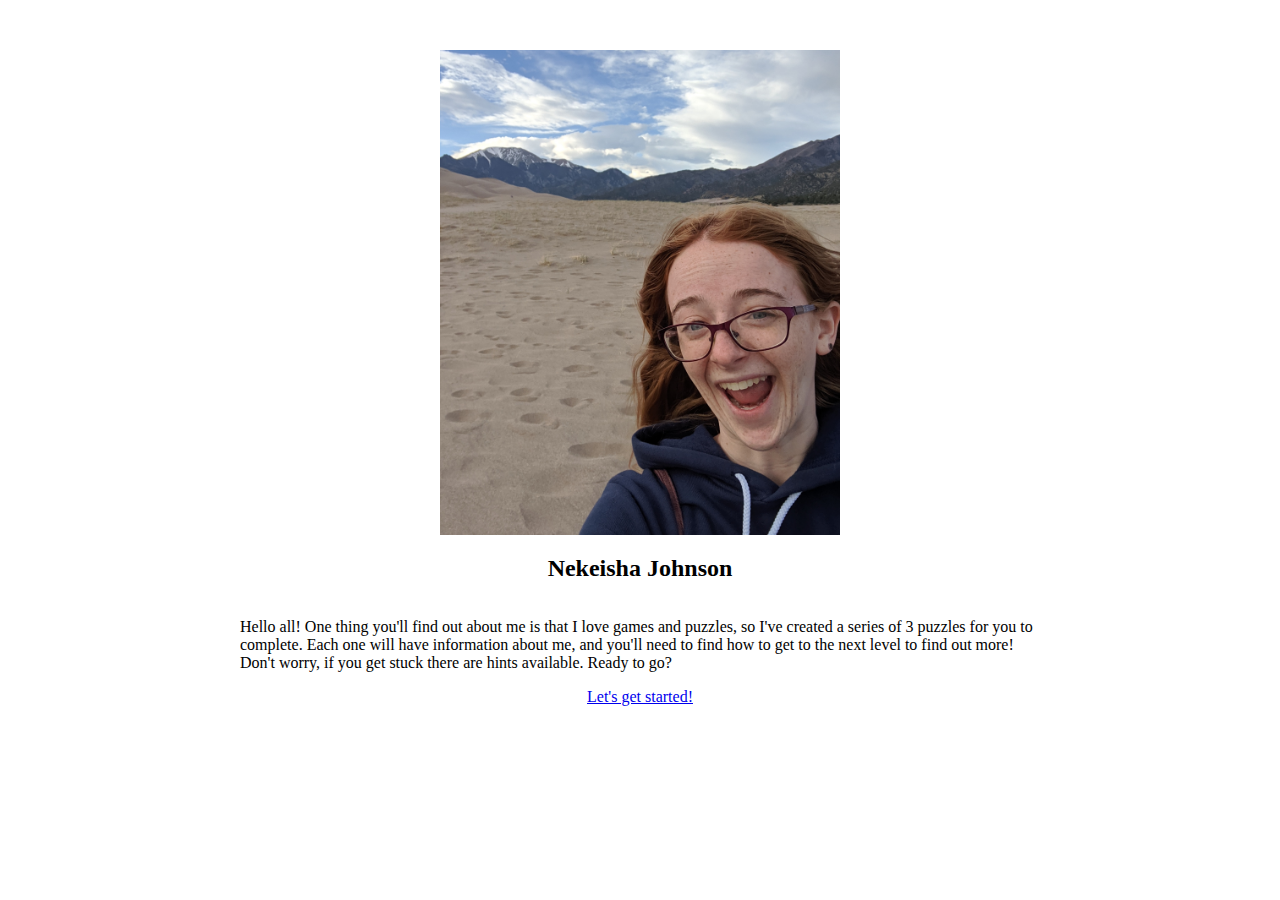
<file: index.html>
<html>
    <head>
        <title>
            Digital Autobiography
        </title>
        <link rel="stylesheet" type="text/css" href="styles.css" />
    </head>
    <body>
        <img style="width: 400px" src="me.jpg" alt="">
        <h2>Nekeisha Johnson</h2>
        <p>Hello all! One thing you'll find out about me is that I love games and puzzles, so I've created a series of 3 puzzles for you to complete. Each one will have information about me, and you'll need to find how to get to the next level to find out more! Don't worry, if you get stuck there are hints available. Ready to go?</p>
        <a href="begin.html">Let's get started!</a>
    </body>
</html>
</file>
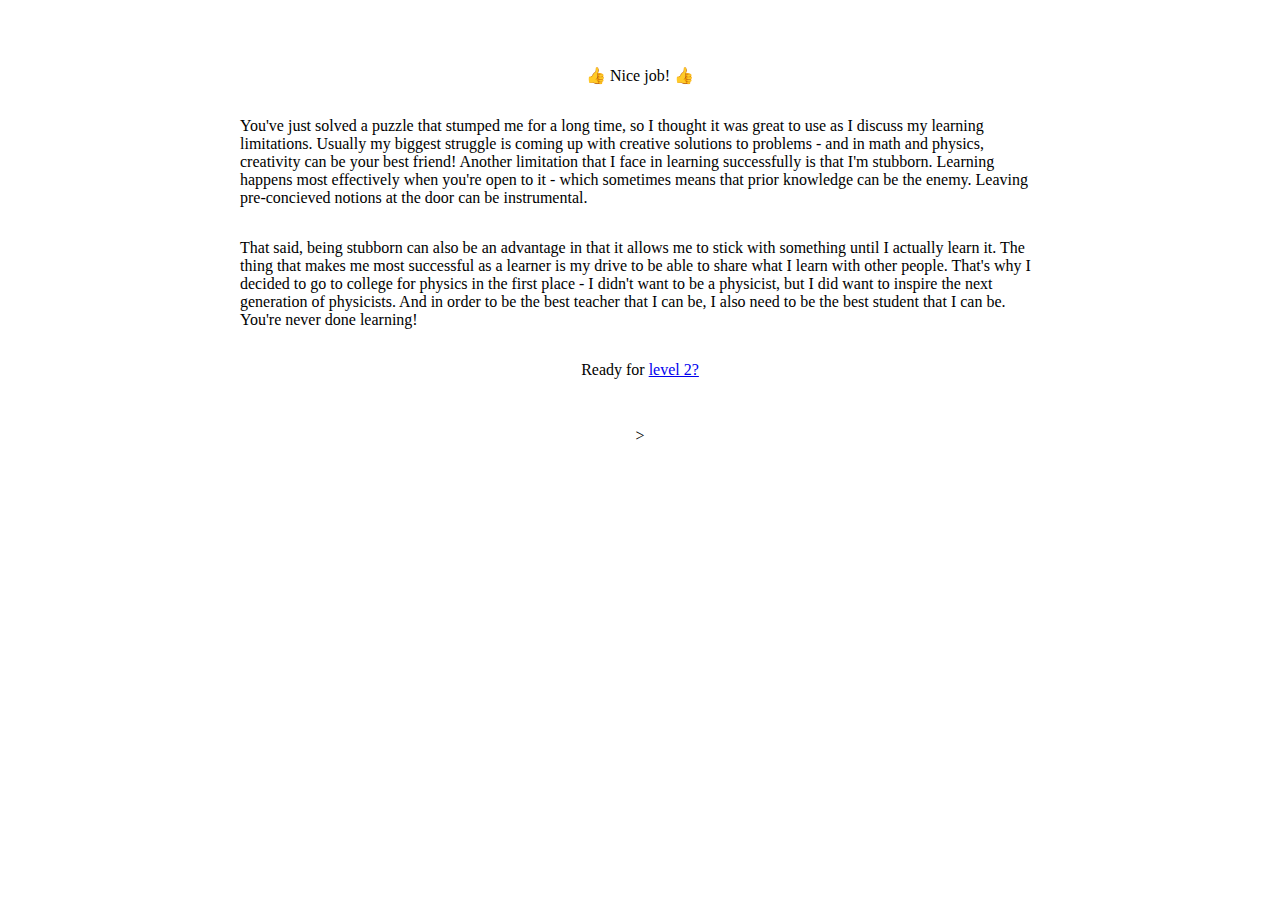
<file: feather.html>
<html>
    <head>
        <title>
            level 1
        </title>
        <link rel="stylesheet" type="text/css" href="styles.css" />
    </head>
    <body>
        <p>&#128077; Nice job! &#128077;</p> 
        <p>You've just solved a puzzle that stumped me for a long time, so I thought it was great to use as I discuss my learning limitations. Usually my biggest struggle is coming up with creative solutions to problems - and in math and physics, creativity can be your best friend! Another limitation that I face in learning successfully is that I'm stubborn. Learning happens most effectively when you're open to it - which sometimes means that prior knowledge can be the enemy. Leaving pre-concieved notions at the door can be instrumental.</p>
        <p>That said, being stubborn can also be an advantage in that it allows me to stick with something until I actually learn it. The thing that makes me most successful as a learner is my drive to be able to share what I learn with other people. That's why I decided to go to college for physics in the first place - I didn't want to be a physicist, but I did want to inspire the next generation of physicists. And in order to be the best teacher that I can be, I also need to be the best student that I can be. You're never done learning!</p>
        <p>Ready for <a href="puzzle02.html">level 2?</a></p>
    </p>>
    </body>
</html>
</file>
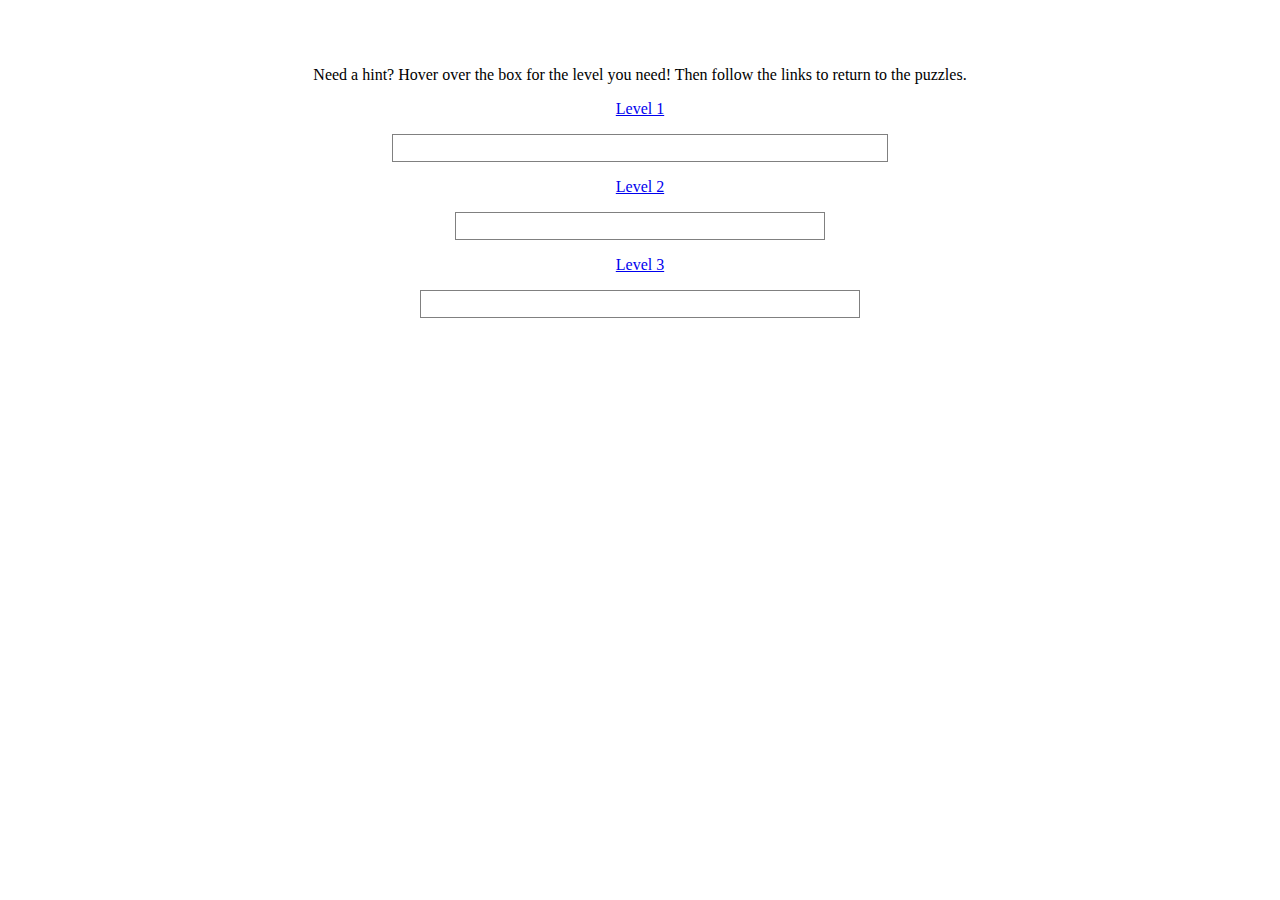
<file: hints.html>
<html>
    <head>
        <title>
            Hints
        </title>
        <link rel="stylesheet" type="text/css" href="styles.css" />
    </head>
    <body>
        <p>Need a hint? Hover over the box for the level you need! Then follow the links to return to the puzzles.</p>
        <a href="level01.html">Level 1</a> <p class="hint">Why don't you try highlighting the page or using Ctrl+A (Cmd+A on Mac)?</p> 
        <a href="puzzle02.html">Level 2</a> <p class="hint">If it's too hard to hear use this: --.. . .-. --- .-.-.- .... - -- .-..</p>
        <a href="thirdone.html">Level 3</a> <p class="hint">Weird, what do those capital letters spell out? (start with Vermont!)</p>
    </body>
</html>
</file>
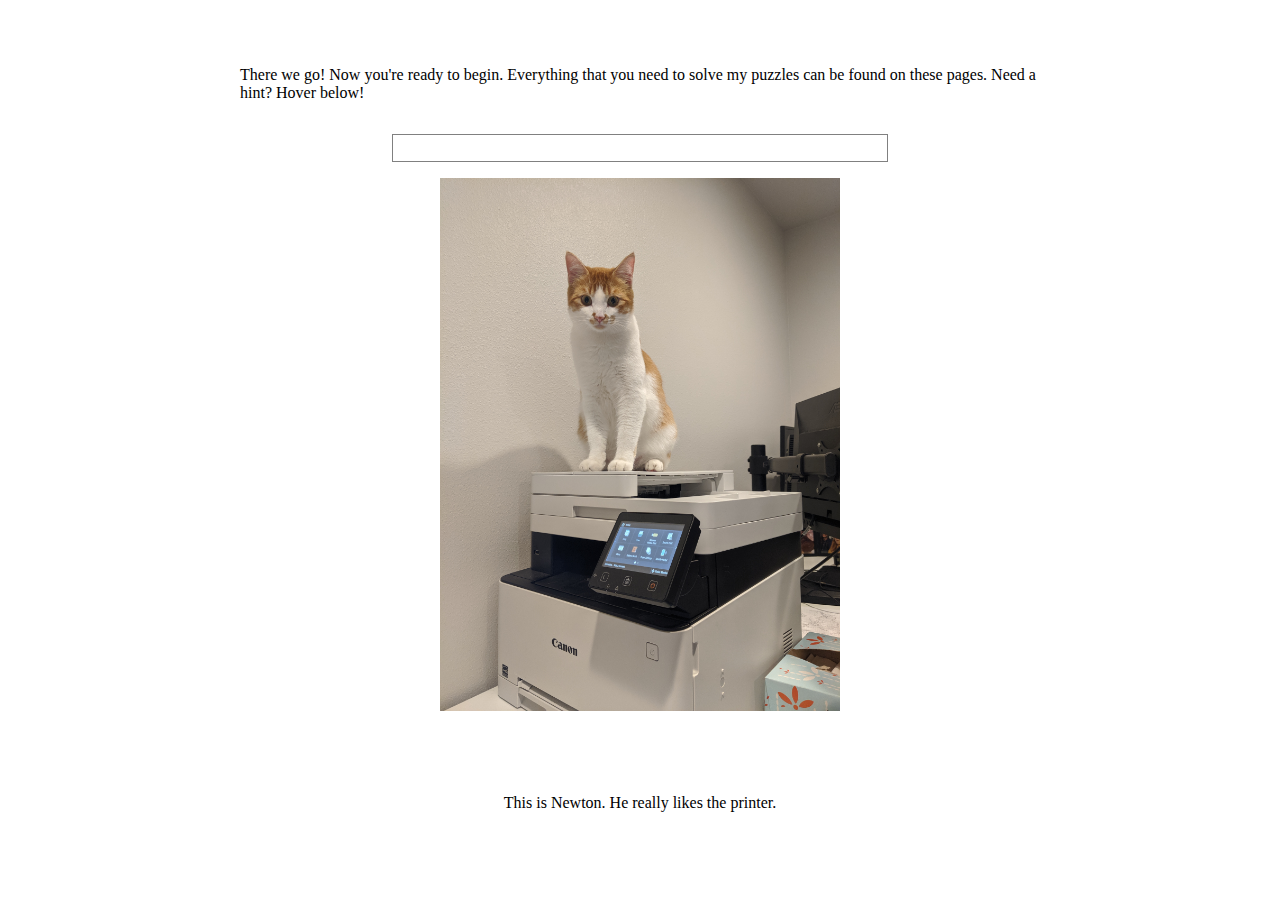
<file: level01.html>
<html>
    <head>
        <title>
            level 1
        </title>
        <link rel="stylesheet" type="text/css" href="styles.css" />
    </head>
    <body>
        <p>There we go! Now you're ready to begin. Everything that you need to solve my puzzles can be found on these pages. Need a hint? Hover below!</p>
        <p class="hint">Why don't you try highlighting the page or using Ctrl+A (Cmd+A on Mac)?</p> 
        <img style="width: 400px" src="Newt.jpg" alt="">
        <h2 style="color: white">feather.html</h2>
        <p>This is Newton. He really likes the printer.</p>
    </body>
</html>
</file>
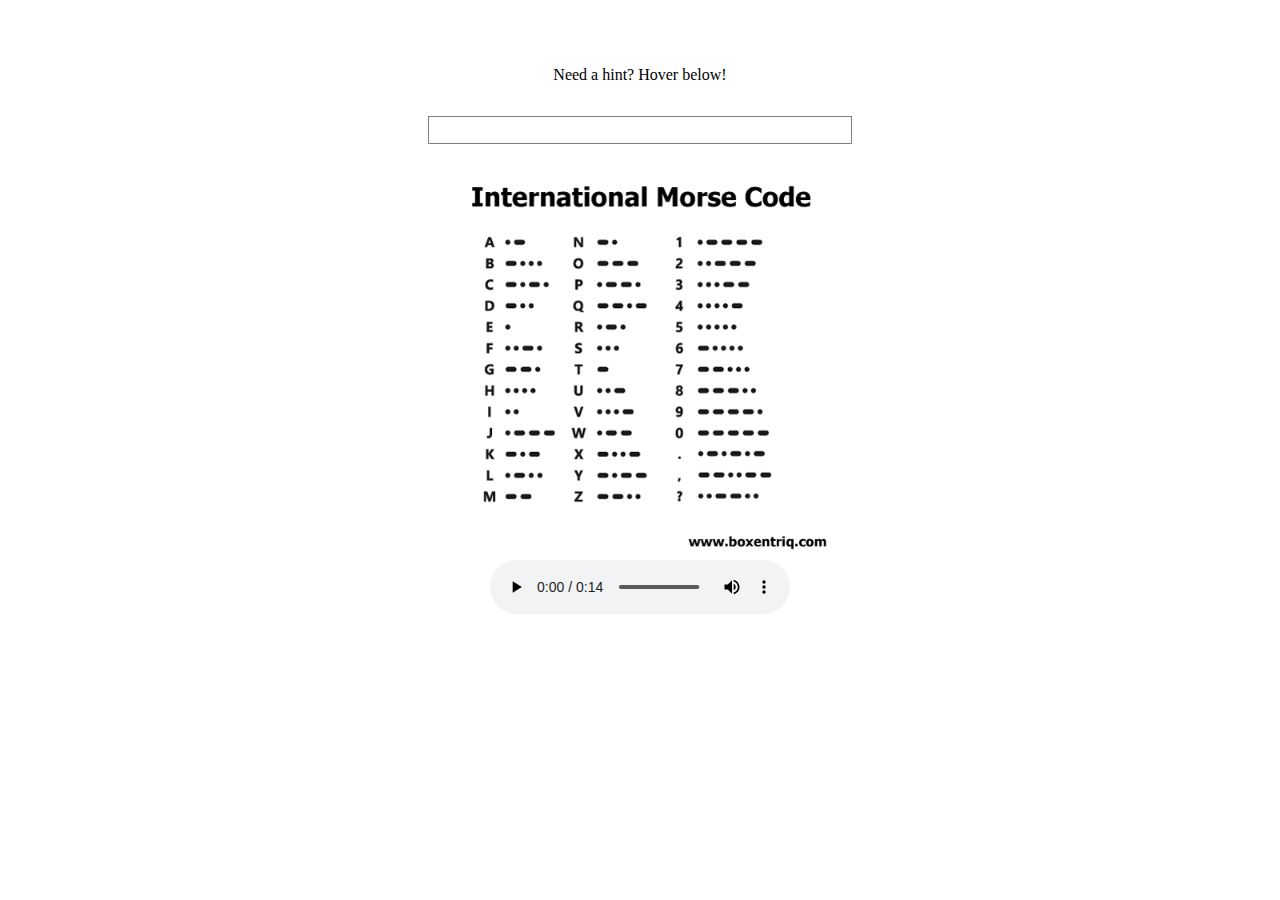
<file: puzzle02.html>
<html>
    <head>
        <title>
            level 2
        </title>
        <link rel="stylesheet" type="text/css" href="styles.css" />
    </head>
    <body>
        <p>Need a hint? Hover below!</p>
        <p class="hint">If it's too hard to hear you can use this: --.. . .-. --- .-.-.- .... - -- .-..</p>
        <img style="width: 400px" src="morse.png" alt="">
        <audio src="morse.wav" controls=""></audio>
    </body>
</html>
</file>
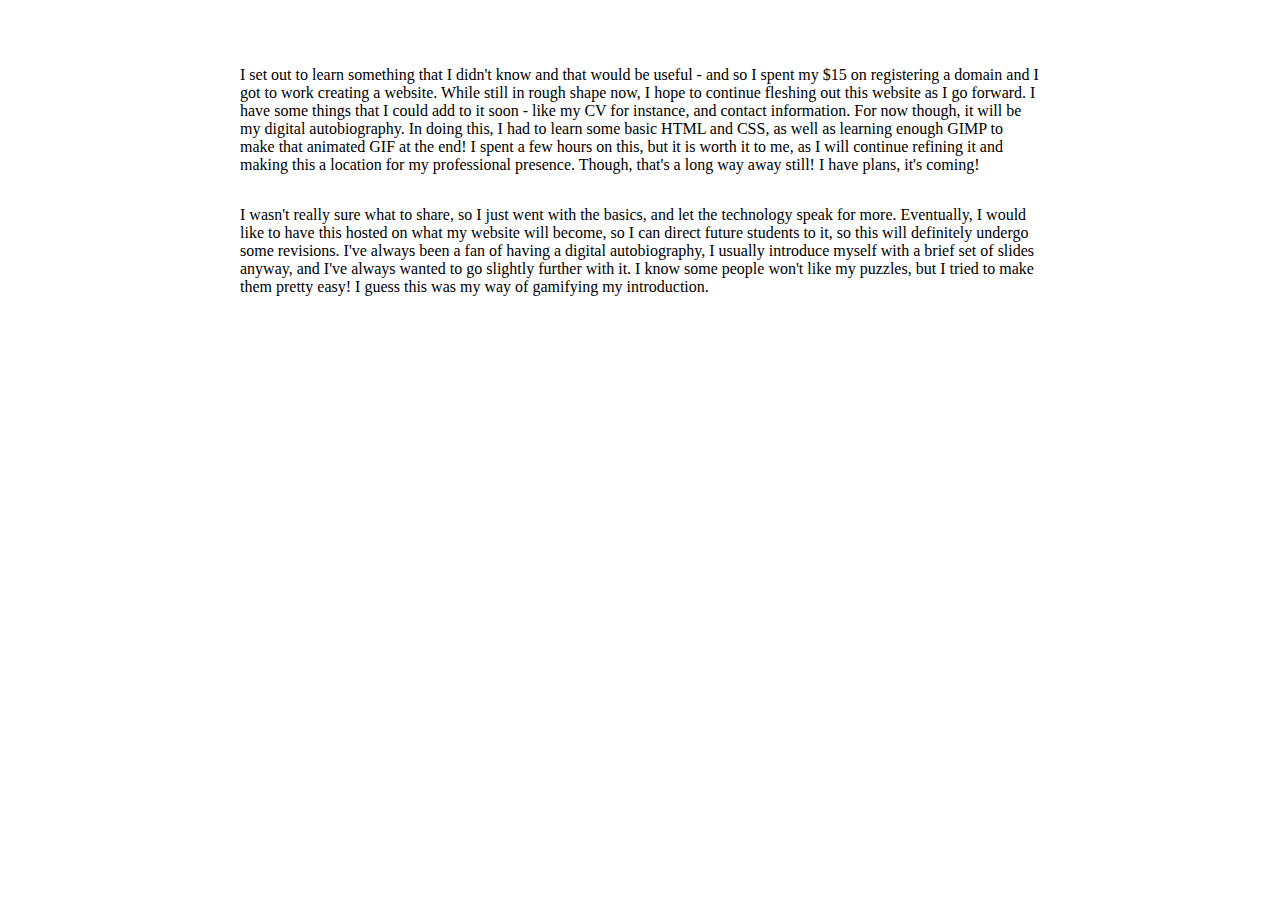
<file: reflection.html>
<html>
    <head>
        <title>
            Reflection
        </title>
        <link rel="stylesheet" type="text/css" href="styles.css" />
    </head>
    <body>
        <p>I set out to learn something that I didn't know and that would be useful - and so I spent my $15 on registering a domain and I got to work creating a website. While still in rough shape now, I hope to continue fleshing out this website as I go forward. I have some things that I could add to it soon - like my CV for instance, and contact information. For now though, it will be my digital autobiography. In doing this, I had to learn some basic HTML and CSS, as well as learning enough GIMP to make that animated GIF at the end! I spent a few hours on this, but it is worth it to me, as I will continue refining it and making this a location for my professional presence. Though, that's a long way away still! I have plans, it's coming!</p>
        <p>I wasn't really sure what to share, so I just went with the basics, and let the technology speak for more. Eventually, I would like to have this hosted on what my website will become, so I can direct future students to it, so this will definitely undergo some revisions. I've always been a fan of having a digital autobiography, I usually introduce myself with a brief set of slides anyway, and I've always wanted to go slightly further with it. I know some people won't like my puzzles, but I tried to make them pretty easy! I guess this was my way of gamifying my introduction. </p>
    </body>
</html>
</file>
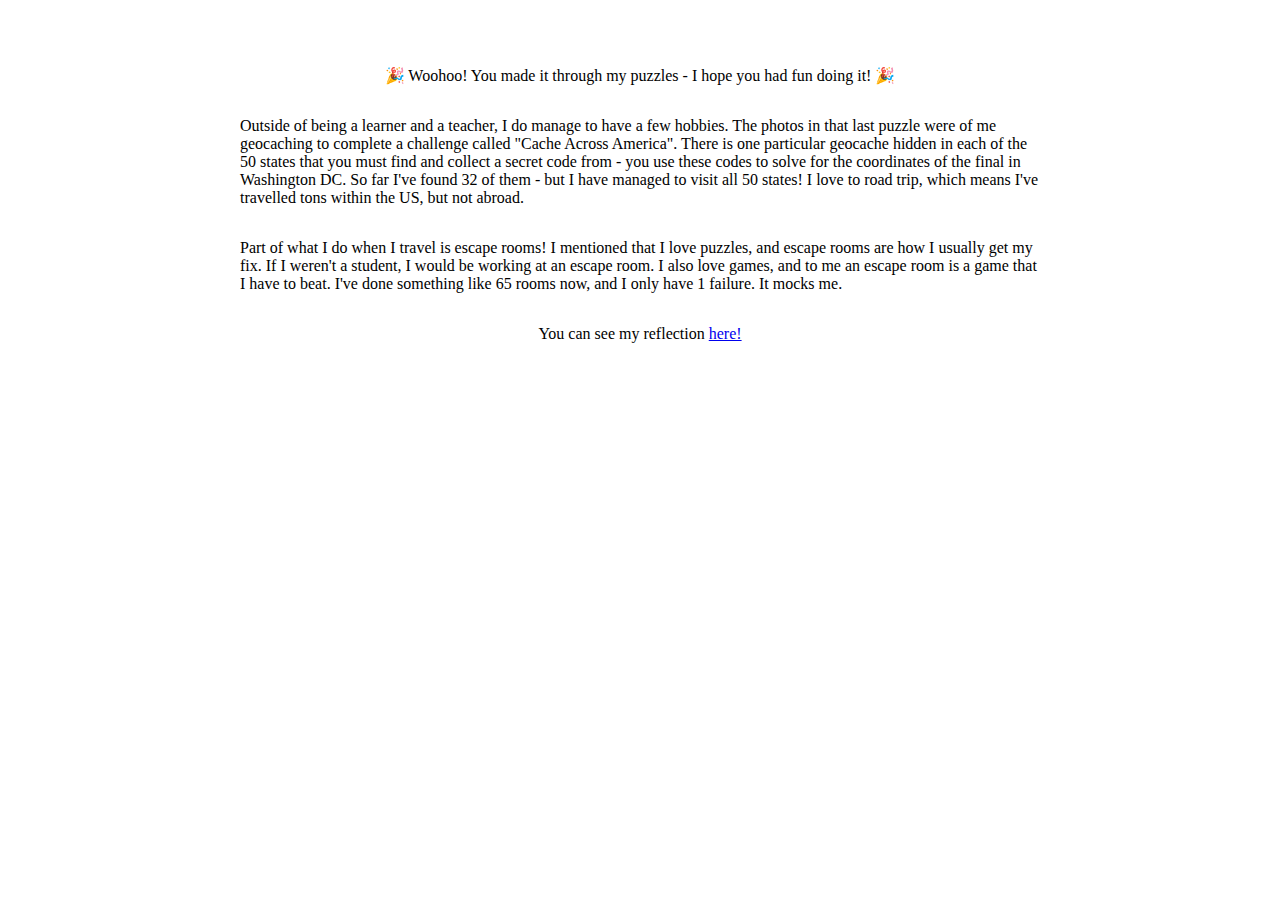
<file: victory.html>
<html>
    <head>
        <title>
            Success!
        </title>
        <link rel="stylesheet" type="text/css" href="styles.css" />
    </head>
    <body>
        <p>&#x1F389;  Woohoo! You made it through my puzzles - I hope you had fun doing it! &#x1F389;</p>
        <p>Outside of being a learner and a teacher, I do manage to have a few hobbies. The photos in that last puzzle were of me geocaching to complete a challenge called "Cache Across America". There is one particular geocache hidden in each of the 50 states that you must find and collect a secret code from - you use these codes to solve for the coordinates of the final in Washington DC. So far I've found 32 of them - but I have managed to visit all 50 states! I love to road trip, which means I've travelled tons within the US, but not abroad.</p>
        <p>Part of what I do when I travel is escape rooms! I mentioned that I love puzzles, and escape rooms are how I usually get my fix. If I weren't a student, I would be working at an escape room. I also love games, and to me an escape room is a game that I have to beat. I've done something like 65 rooms now, and I only have 1 failure. It mocks me.</p>
        <p>You can see my reflection <a href="reflection.html">here!</a></p>
    </body>
</html>
</file>
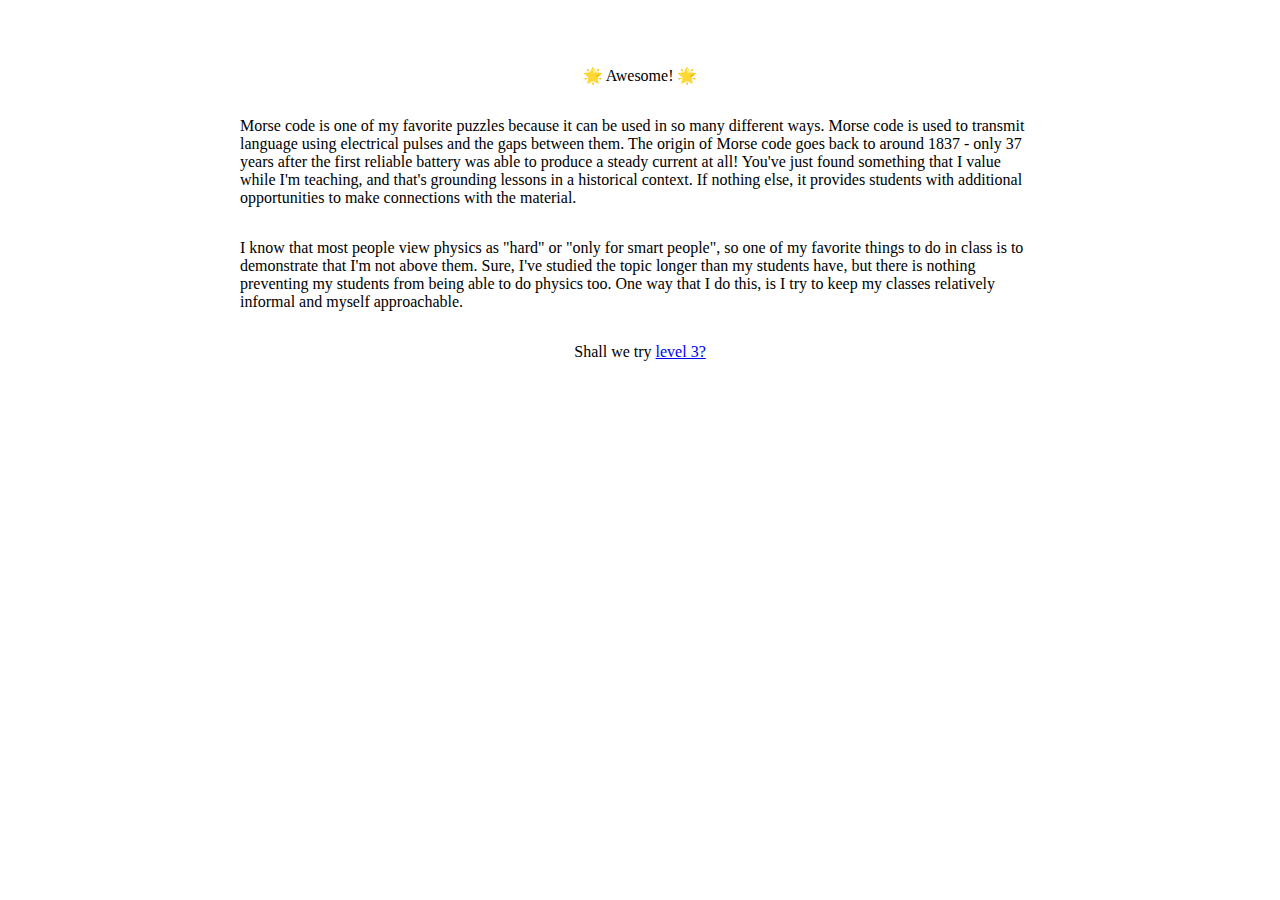
<file: zero.html>
<html>
    <head>
        <title>
            level 2
        </title>
        <link rel="stylesheet" type="text/css" href="styles.css" />
    </head>
    <body>
        <p>&#127775; Awesome! &#127775;</p>
        <p>Morse code is one of my favorite puzzles because it can be used in so many different ways. Morse code is used to transmit language using electrical pulses and the gaps between them. The origin of Morse code goes back to around 1837 - only 37 years after the first reliable battery was able to produce a steady current at all! You've just found something that I value while I'm teaching, and that's grounding lessons in a historical context. If nothing else, it provides students with additional opportunities to make connections with the material.</p>
        <p>I know that most people view physics as "hard" or "only for smart people", so one of my favorite things to do in class is to demonstrate that I'm not above them. Sure, I've studied the topic longer than my students have, but there is nothing preventing my students from being able to do physics too. One way that I do this, is I try to keep my classes relatively informal and myself approachable.</p>
        <p>Shall we try <a href="thirdone.html">level 3?</a></p>
    </body>
</html>
</file>
<file: styles.css>
body {
  max-width: 800px;
  margin: auto;

  display: flex;
  flex-direction: column;
  align-items: center;
  padding-top: 50px;
}



.hint {
    border: 1px solid gray;
    padding: 4px;
    color: white;
  }
  .hint:hover {
    color: black;
  }
</file>
